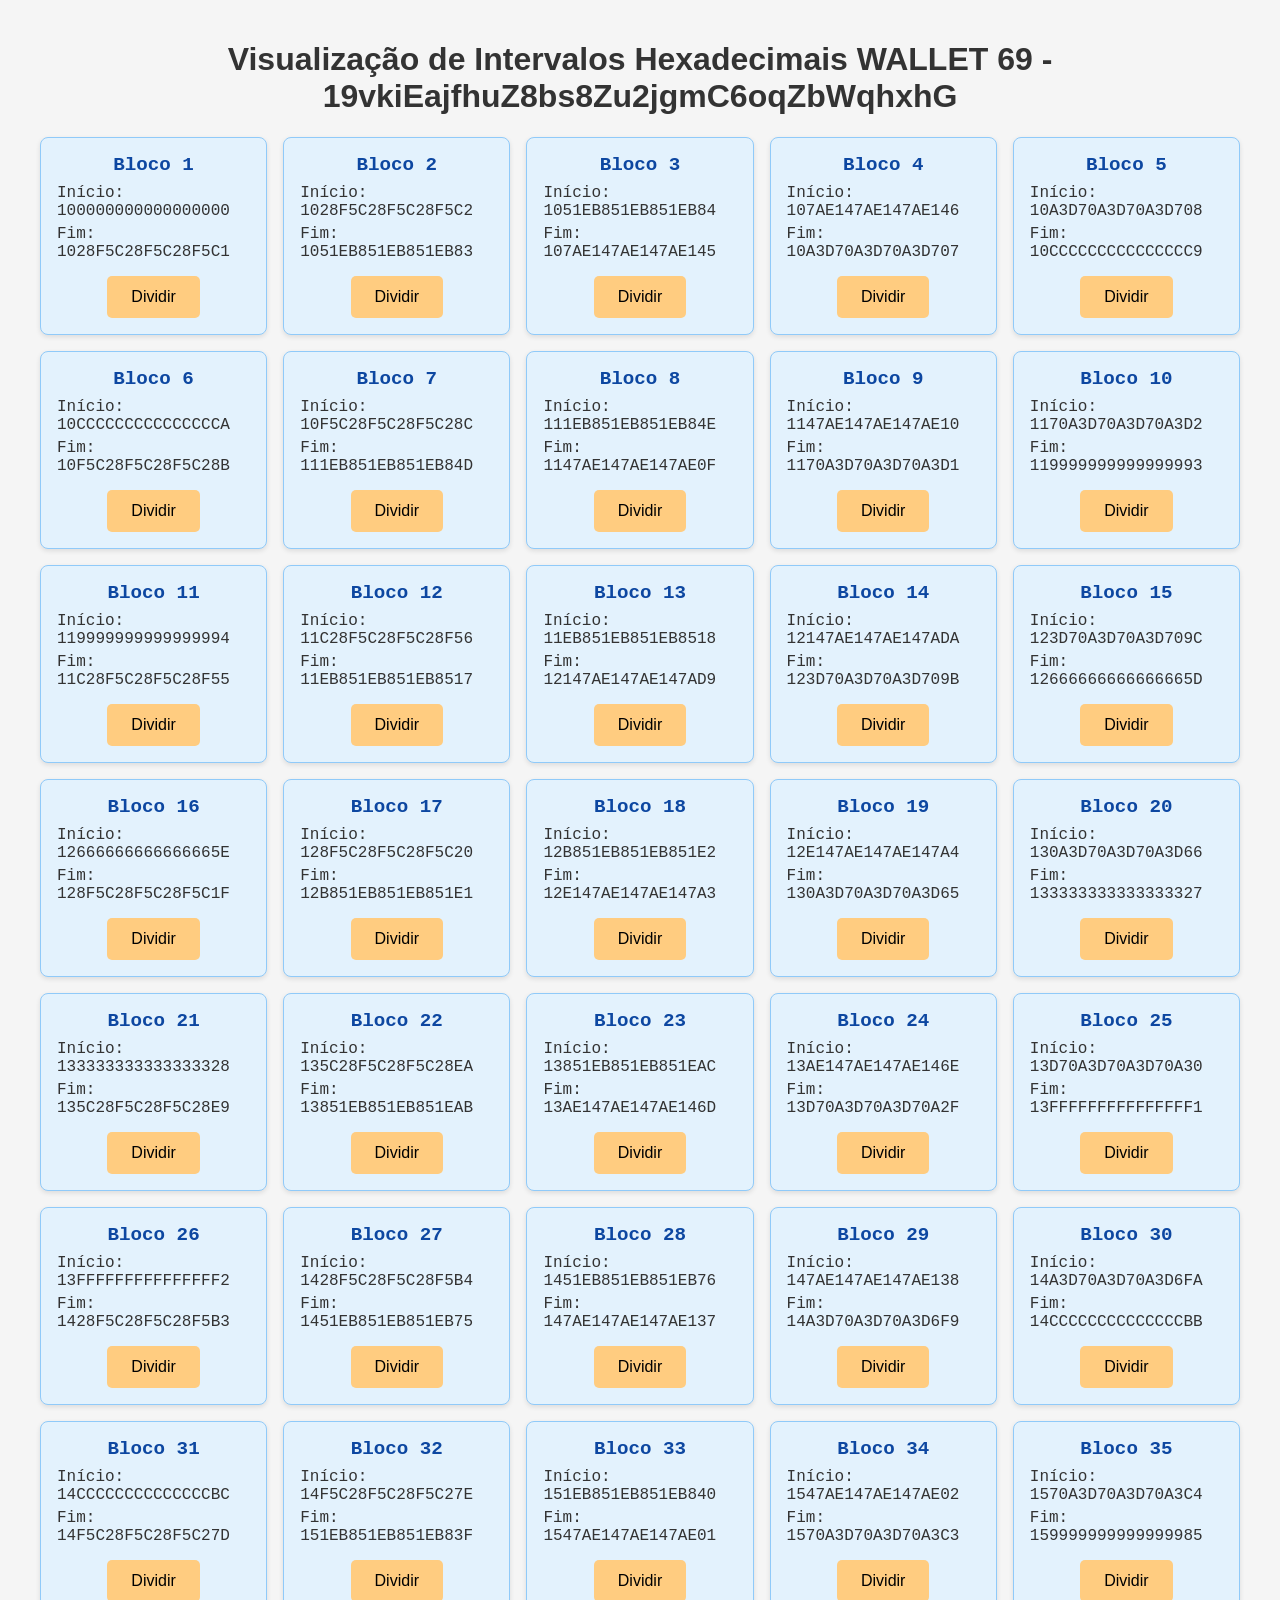
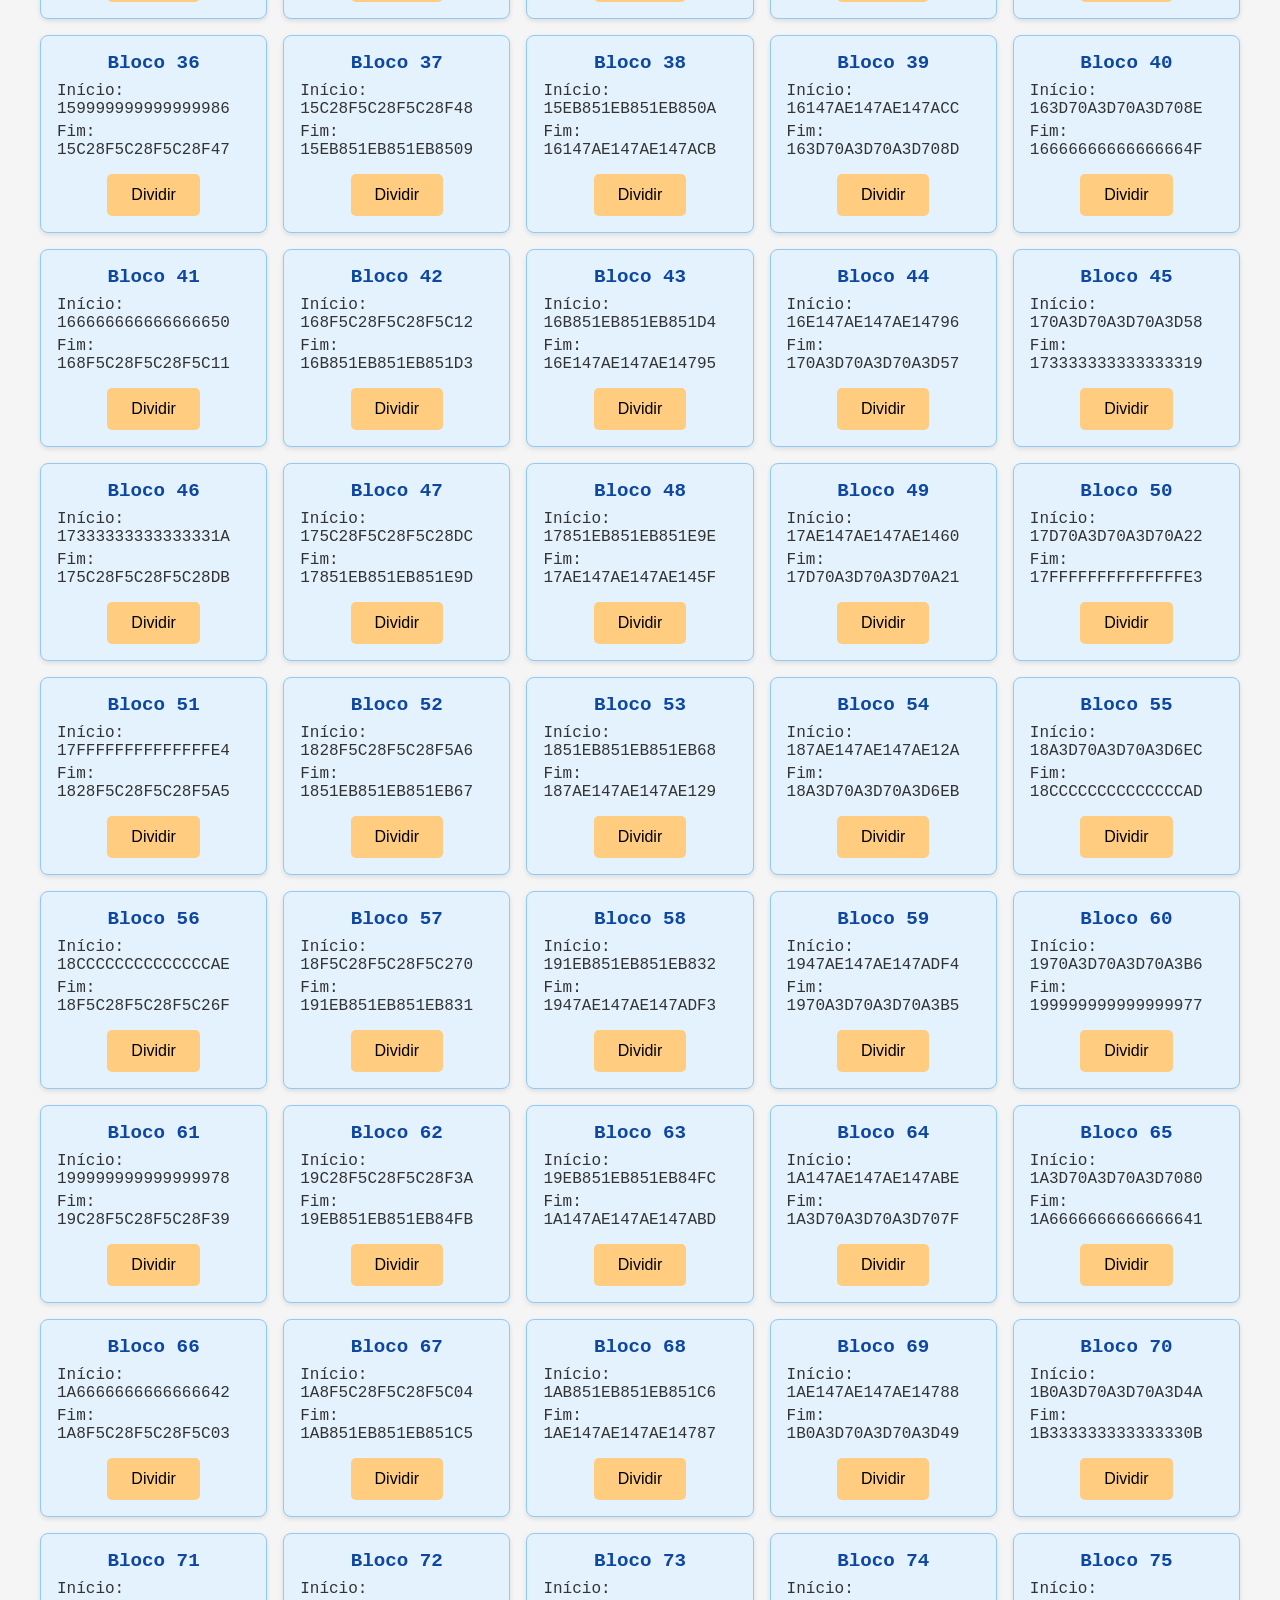
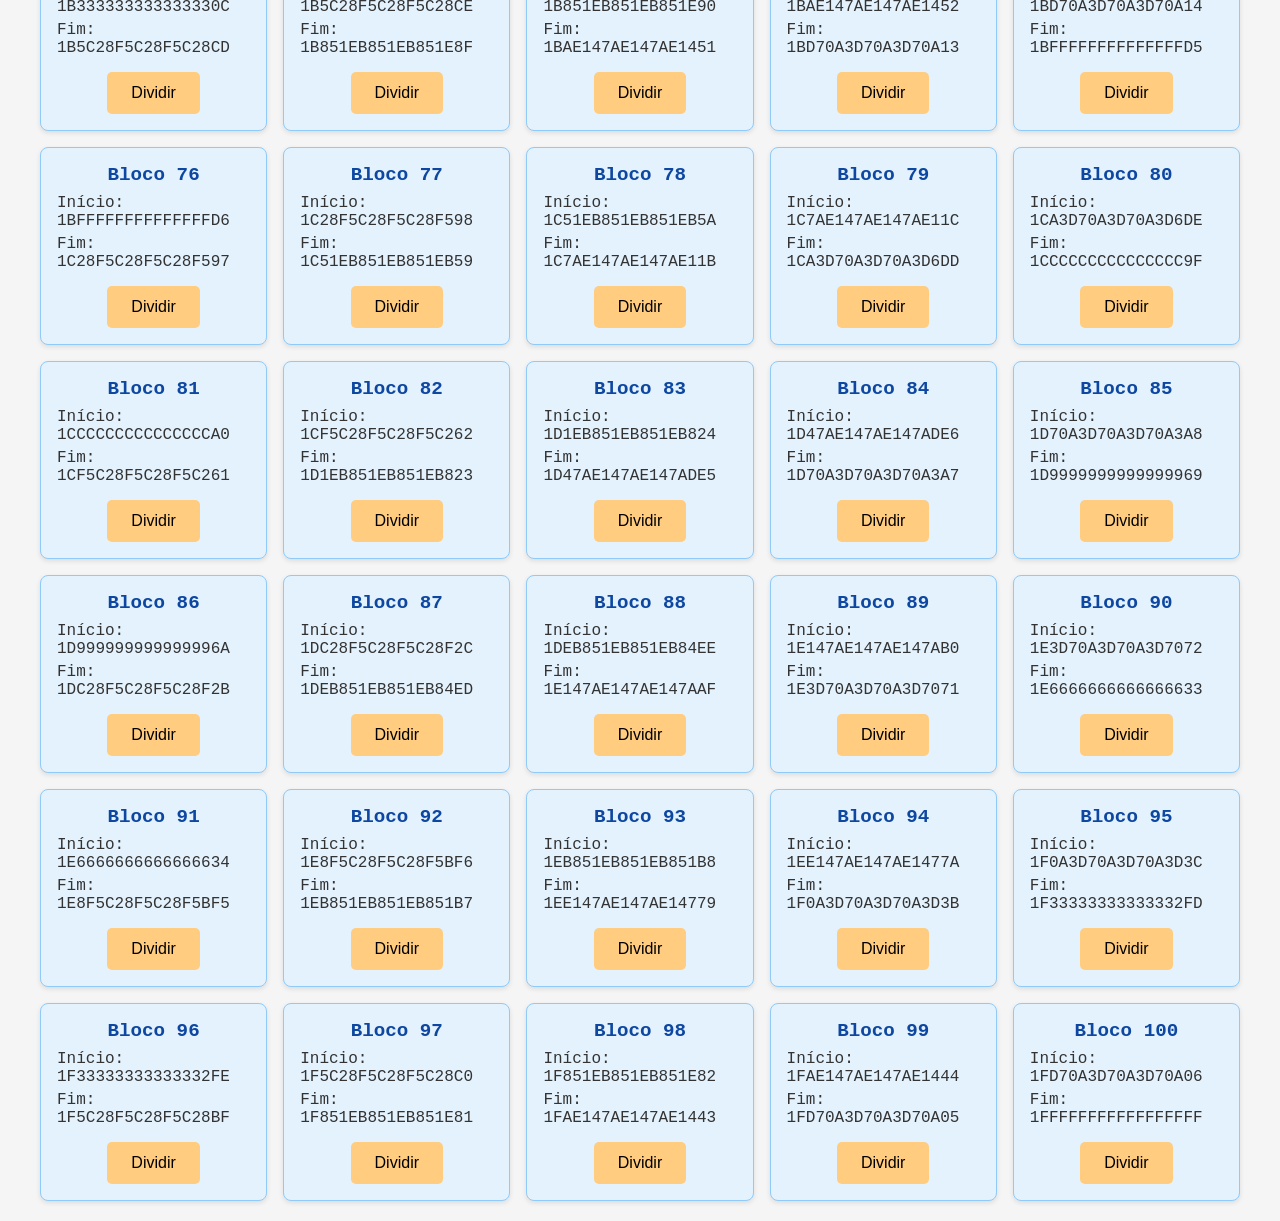
<file: index.html>
<!DOCTYPE html>
<html lang="en">
<head>
    <meta charset="UTF-8">
    <meta name="viewport" content="width=device-width, initial-scale=1.0">
    <title>Visualização de Intervalos Hexadecimais</title>
    <link rel="stylesheet" href="styles.css">
    <!-- Adiciona Font Awesome -->
    <link rel="stylesheet" href="https://cdnjs.cloudflare.com/ajax/libs/font-awesome/6.0.0-beta3/css/all.min.css">
</head>
</head>
<body>
    <div class="container">
        <h1>Visualização de Intervalos Hexadecimais WALLET 69 - 19vkiEajfhuZ8bs8Zu2jgmC6oqZbWqhxhG</h1>
        <div class="grid" id="grid">
            <!-- Blocos serão gerados dinamicamente pelo JavaScript -->
        </div>
    </div>

    <script src="script.js"></script>
</body>
</html>
</file>
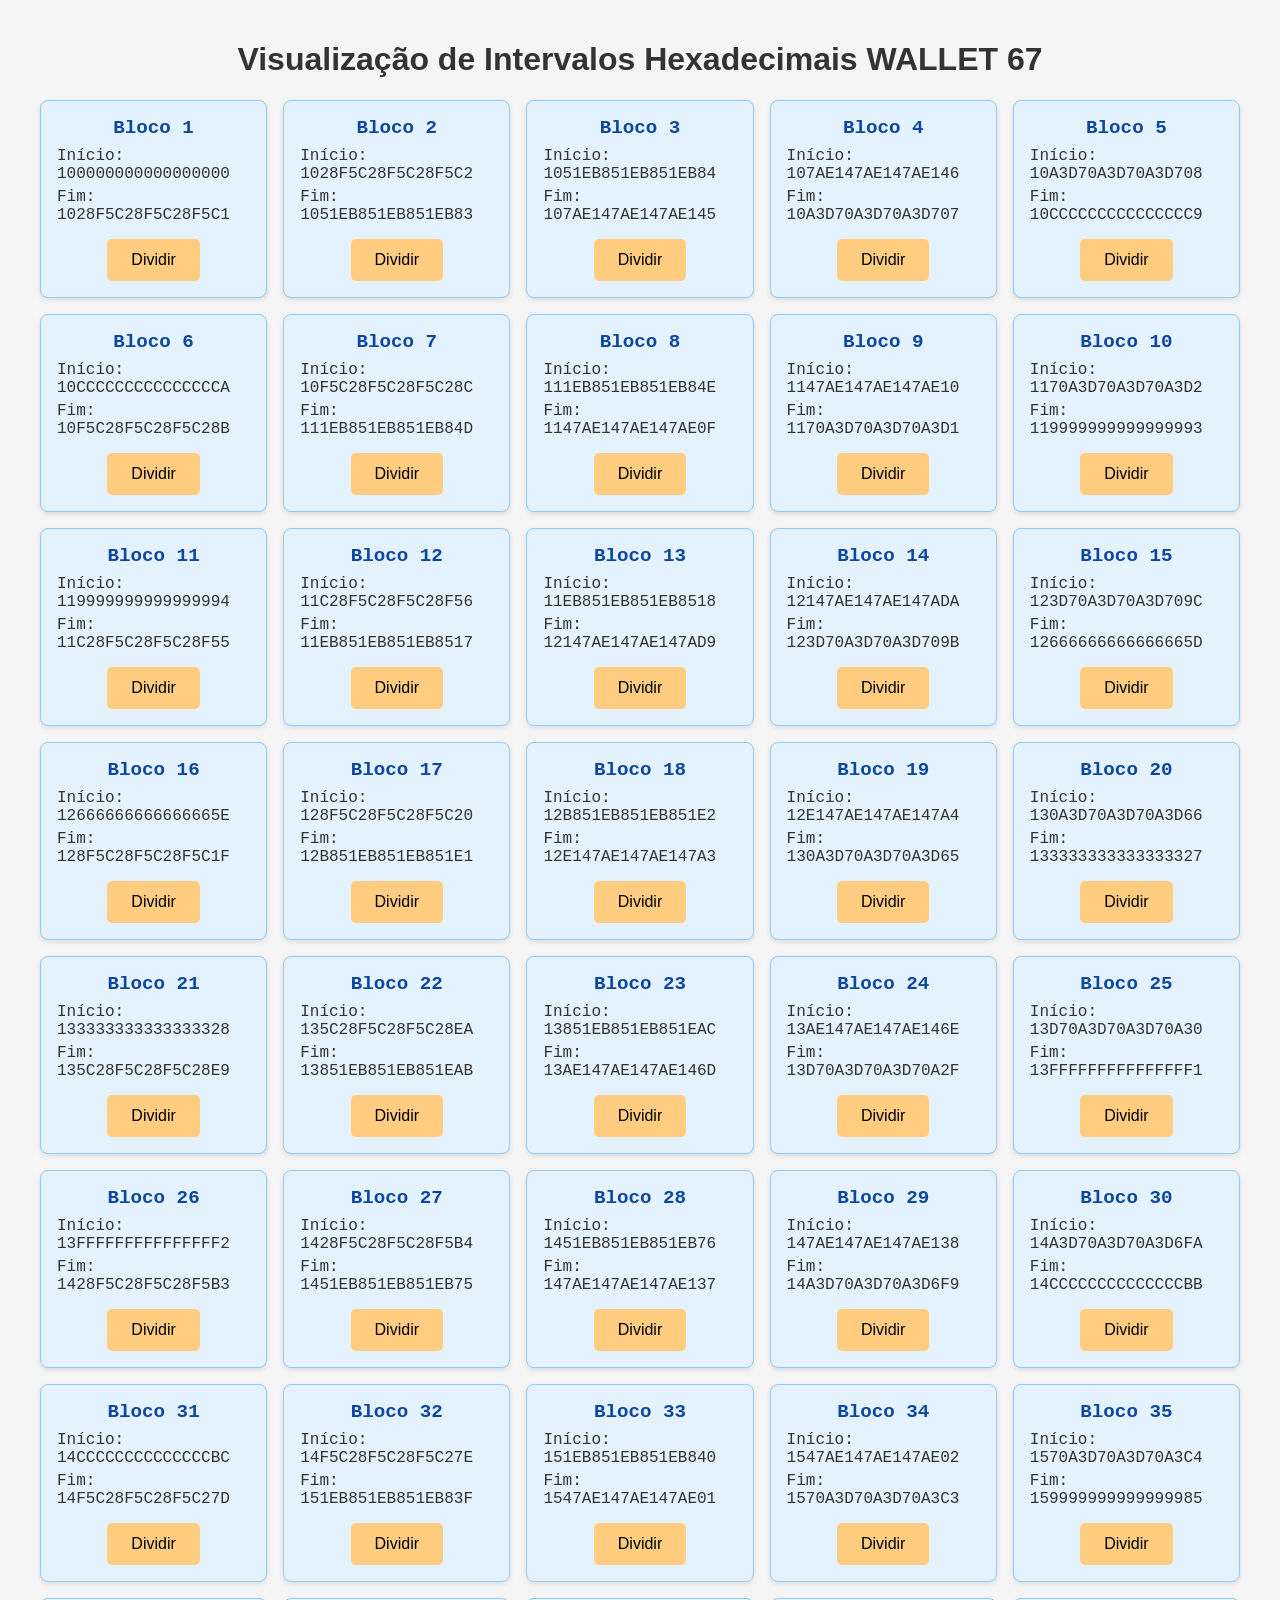
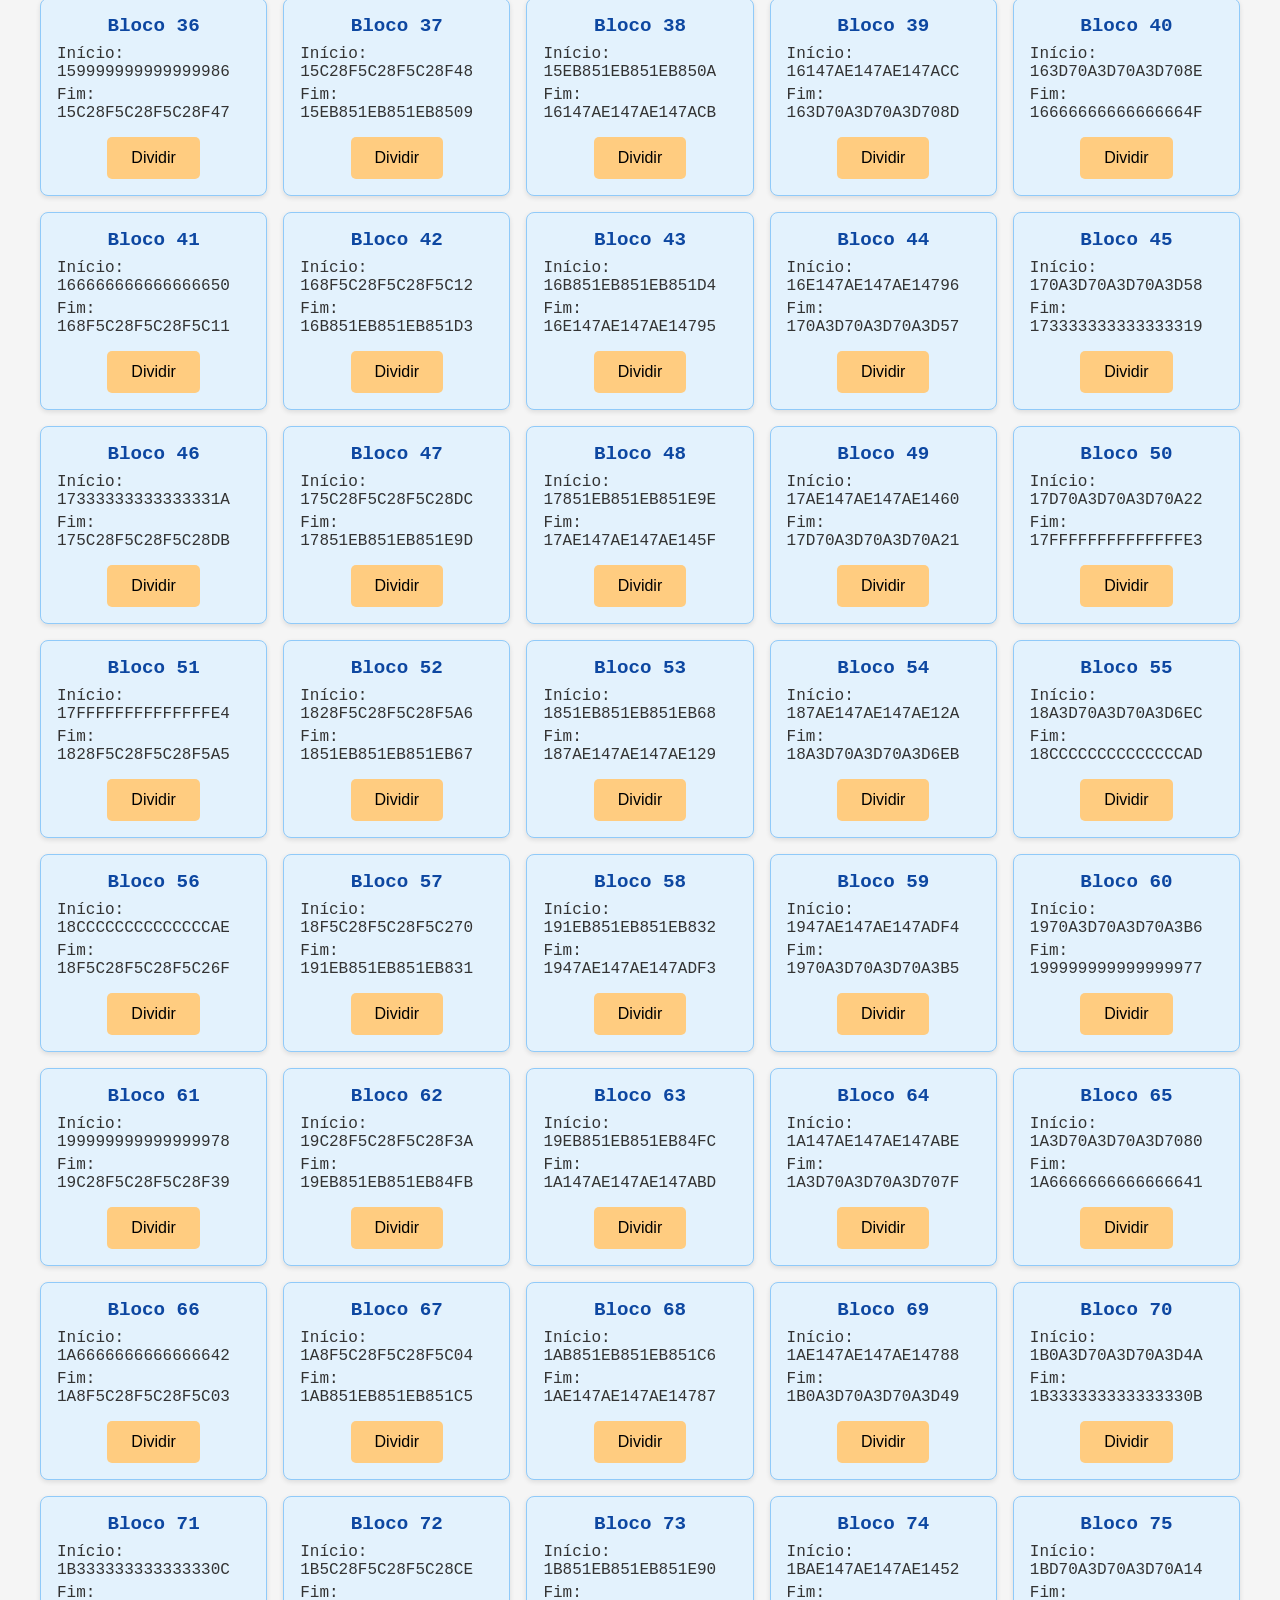
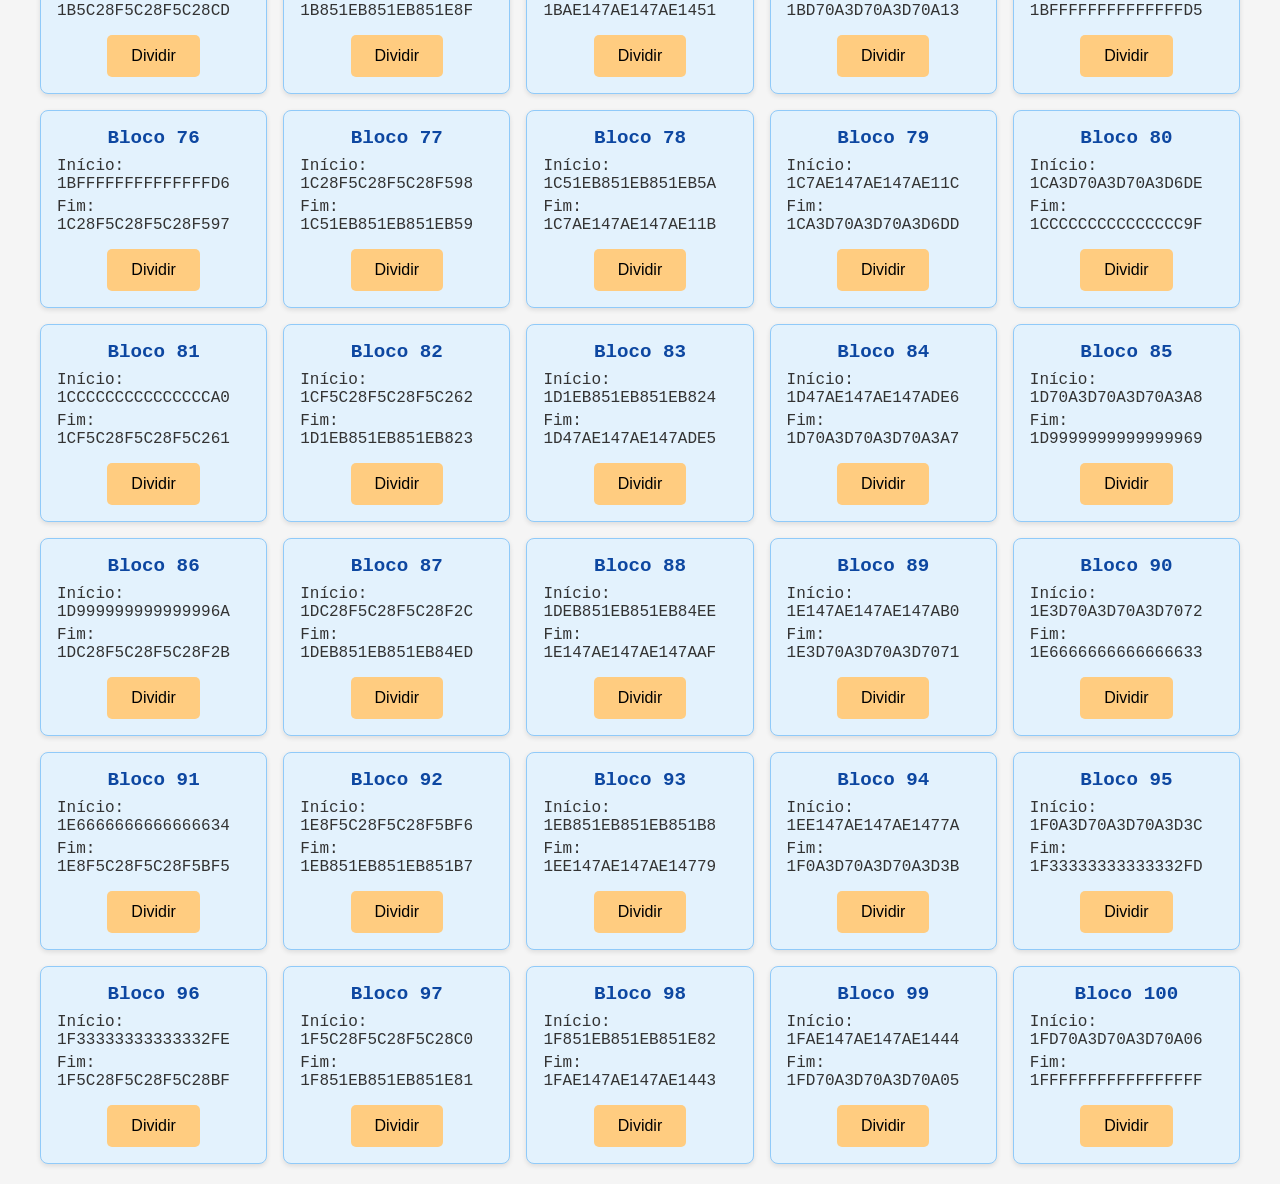
<file: home.html>
<!DOCTYPE html>
<html lang="en">
<head>
    <meta charset="UTF-8">
    <meta name="viewport" content="width=device-width, initial-scale=1.0">
    <title>Visualização de Intervalos Hexadecimais</title>
    <link rel="stylesheet" href="styles.css">
</head>
<body>
    <div class="container">
        <h1>Visualização de Intervalos Hexadecimais WALLET 67</h1>
        <div class="grid" id="grid">
            <!-- Blocos serão gerados dinamicamente pelo JavaScript -->
        </div>
    </div>

    <script src="script.js"></script>
</body>
</html>
</file>
<file: styles.css>
body {
    font-family: Arial, sans-serif;
    margin: 0;
    padding: 0;
    background-color: #f5f5f5;
    display: flex;
    justify-content: center;
    align-items: center;
    min-height: 100vh;
    text-align: center;
}

.container {
    padding: 20px;
    width: 100%;
    max-width: 1200px;
}

h1 {
    font-size: 2rem; /* Tamanho de fonte flexível */
    color: #333;
}

.grid {
    display: grid;
    grid-template-columns: repeat(auto-fit, minmax(200px, 1fr)); /* Colunas flexíveis */
    gap: 1rem; /* Espaçamento flexível entre blocos */
    width: 100%;
    margin-top: 20px;
}

.block {
    background-color: #e3f2fd;
    border: 1px solid #90caf9;
    padding: 1rem; /* Espaçamento flexível */
    border-radius: 8px;
    box-shadow: 0 2px 5px rgba(0, 0, 0, 0.1);
    font-family: 'Courier New', Courier, monospace;
    color: #333;
    position: relative;
    font-size: 1rem; /* Tamanho de fonte flexível */
}

.block-number {
    font-weight: bold;
    font-size: 1.2rem; /* Tamanho de fonte flexível */
    margin-bottom: 8px;
    color: #0d47a1;
}

.block .range {
    font-size: 1rem; /* Tamanho de fonte flexível */
    margin: 5px 0;
    display: flex;
    flex-direction: column; /* Alinha o conteúdo em uma coluna */
    text-align: left; /* Alinha o texto à esquerda */
    white-space: normal; /* Permite que o texto quebre em várias linhas */
}

.block .range:first-child {
    color: #1a237e;
}

.block .range:last-child {
    color: #d32f2f;
}

.copy-button {
    background-color: transparent;
    border: none;
    cursor: pointer;
    color: #333;
    margin-left: 5px;
    padding: 5px 10px;
    font-size: 1rem; /* Tamanho de fonte flexível */
    border-radius: 5px;
}

.copy-button:hover {
    color: #007BFF;
    background-color: #bbdefb;
}

.back-button {
    margin: 20px;
    padding: 0.75rem 1.5rem; /* Espaçamento flexível */
    background-color: #ffccbc;
    border: none;
    border-radius: 5px;
    font-size: 1rem; /* Tamanho de fonte flexível */
    color: #333;
    cursor: pointer;
    font-weight: bold;
}

.back-button i {
    margin-right: 5px;
}

.back-button:hover {
    background-color: #ffab91;
}

.divide-button {
    margin-top: 10px;
    padding: 0.75rem 1.5rem; /* Espaçamento flexível */
    font-size: 1rem; /* Tamanho de fonte flexível */
    background-color: #ffcc80;
    border: none;
    border-radius: 5px;
    cursor: pointer;
}

.divide-button:hover {
    background-color: #ffb74d;
}
</file>
